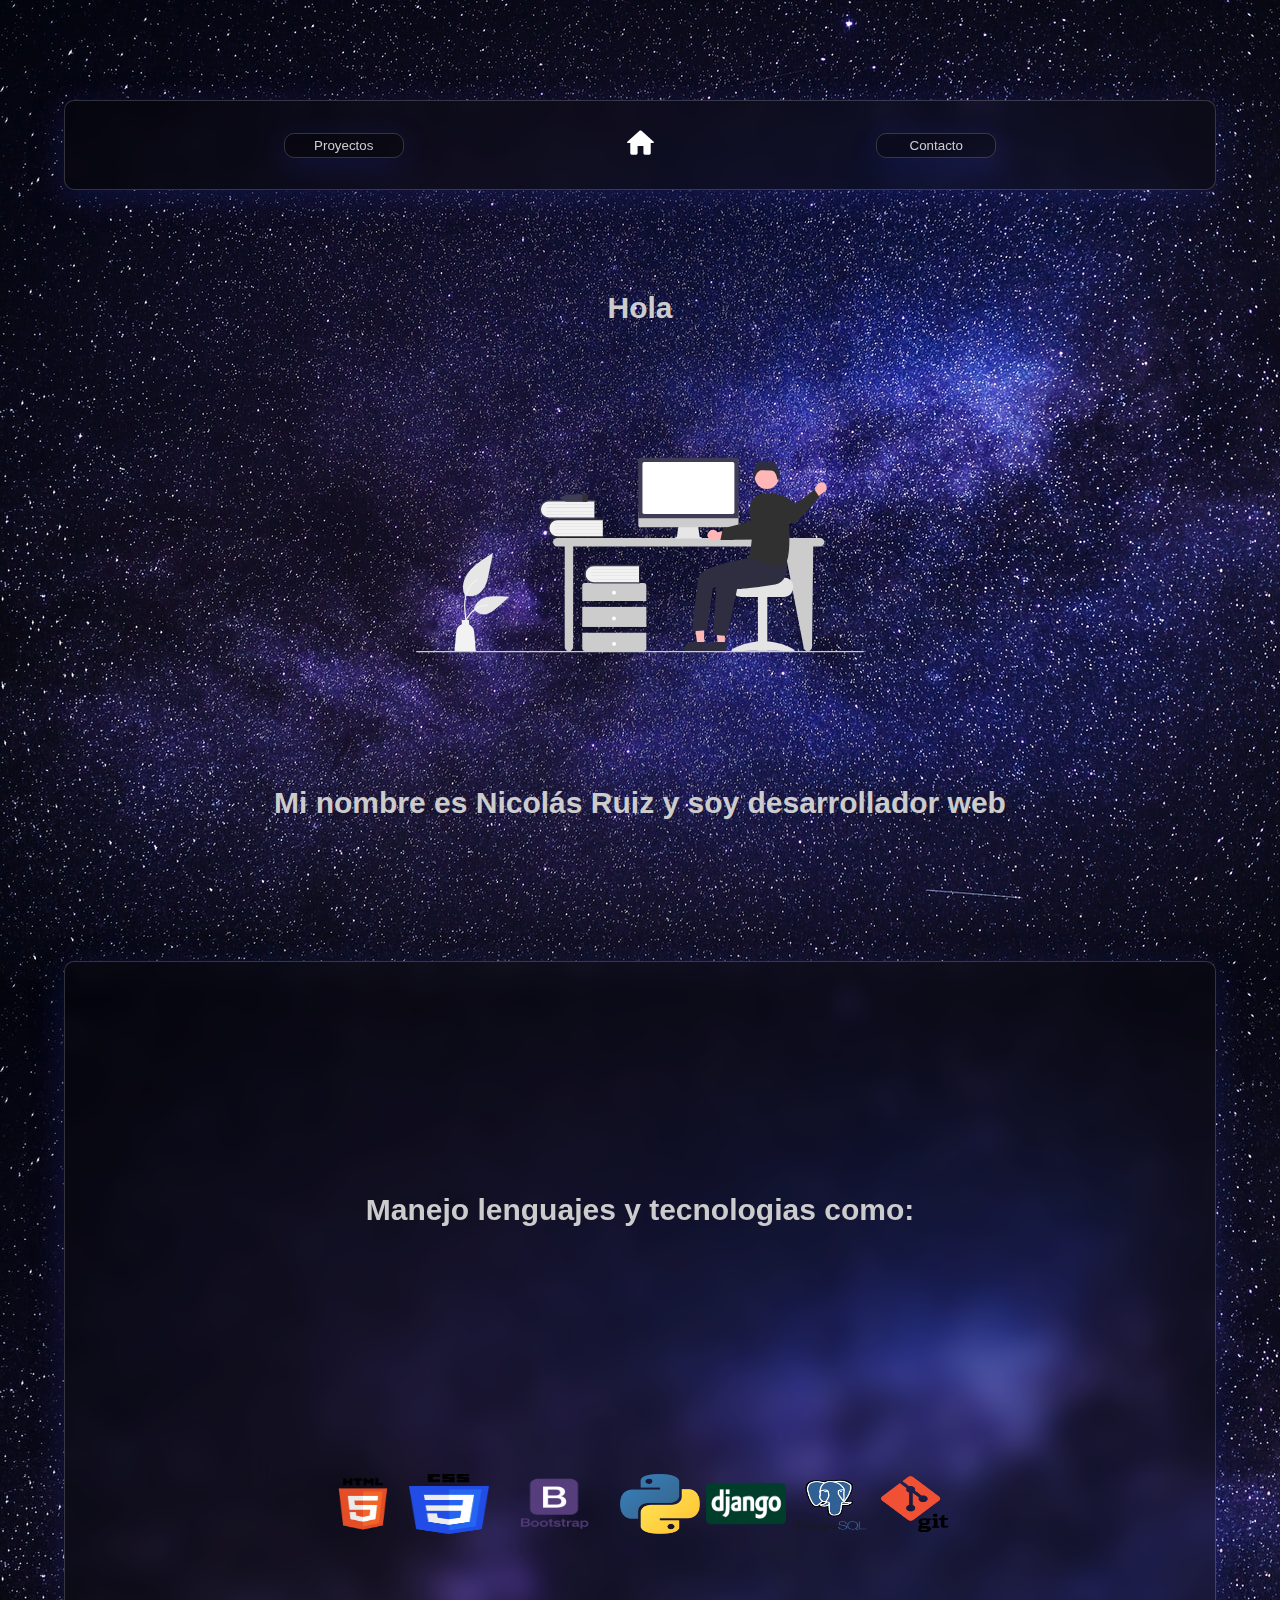
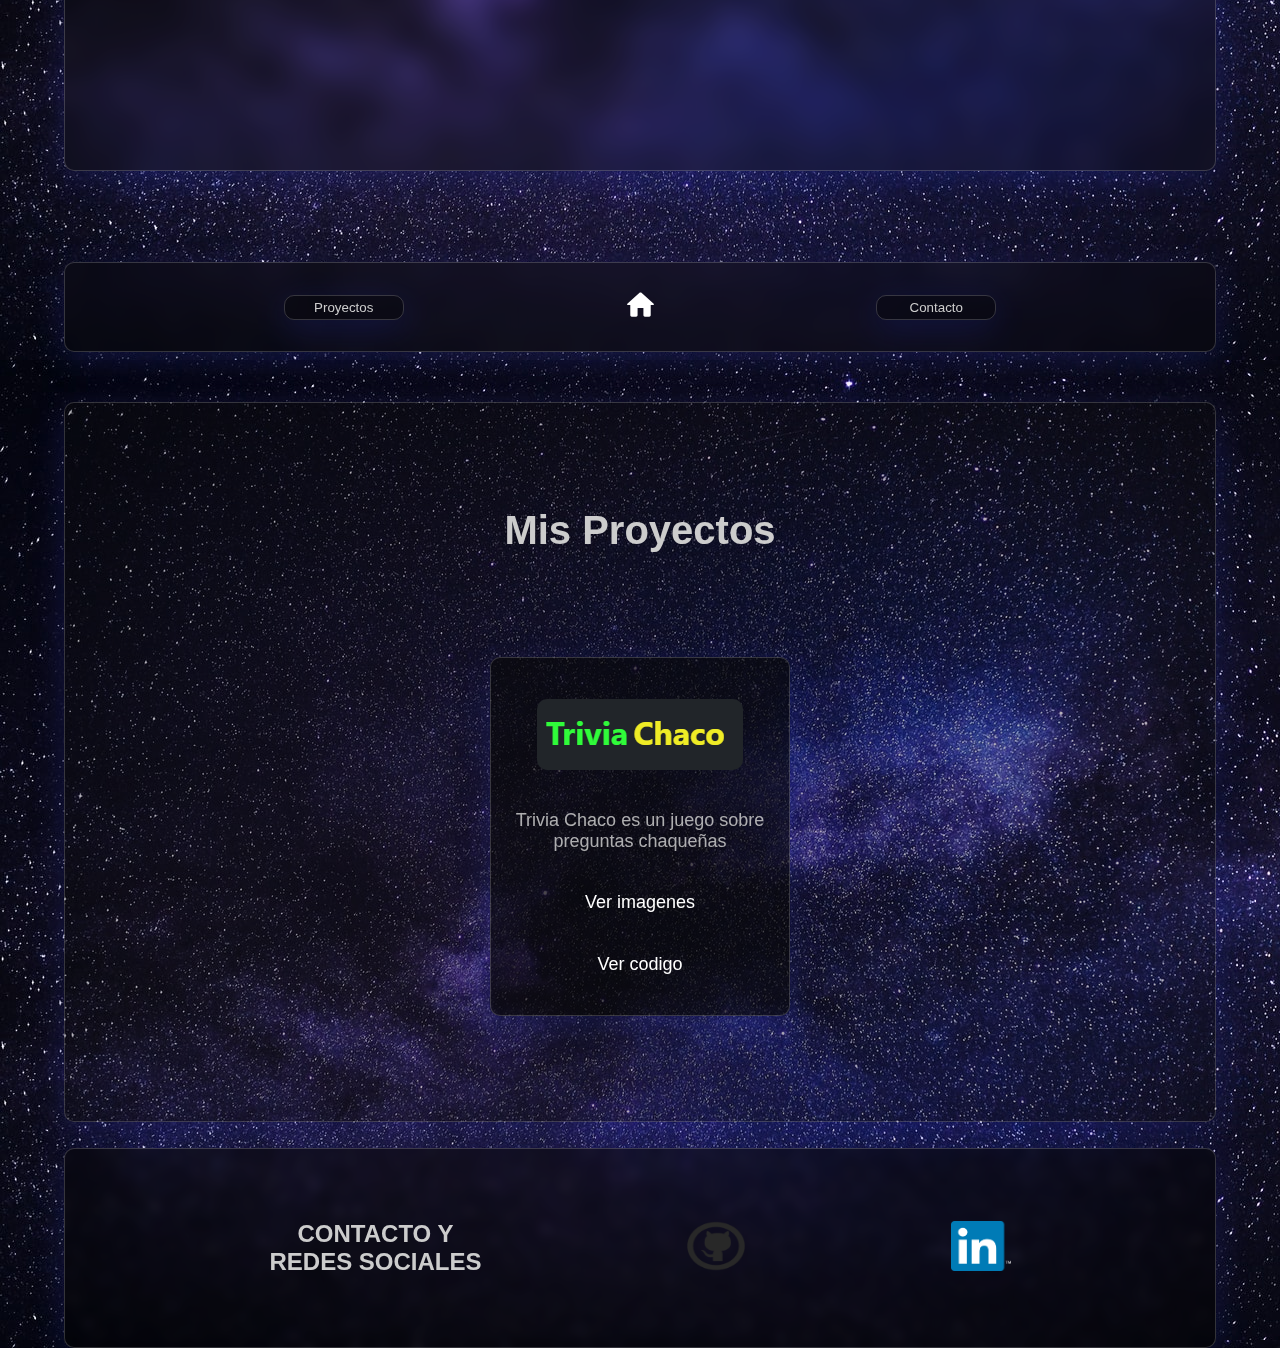
<file: index.html>
<!DOCTYPE html>
<html lang="es">
<head>
    <meta charset="UTF-8">
    <meta http-equiv="X-UA-Compatible" content="IE=edge">
    <meta name="viewport" content="width=device-width, initial-scale=1.0">
    <title>Nicolás Ruiz - Portafolio</title>

    <style>
        *{
    margin:0;
    padding: 0;
    box-sizing: border-box;
}
html{
    scroll-behavior: smooth;
}
body{
    background:url('font.jpg');
    font-family:sans-serif;
    display:flex;
    flex-direction:column;
    align-items: center;
    gap: 1em;
}
header{
    width: 100%;
    height:100vh;
    display:flex;
    flex-direction: column;
    align-items: center;
    justify-content: space-evenly;
}
.text{
color: #ccc;
text-align: center;
font-size: 20px;

}
/* nav */
.container-nav{
    width: 100%;
    display: flex;
    flex-direction:column;
    align-items: center;
}

nav{
    width:90%;
    height: 10vh;
    display:flex;
    justify-content:space-evenly;
    align-items: center;
    background: rgba( 0, 0, 0, 0.25 );
    box-shadow: 0 8px 32px 0 rgba( 31, 38, 135, 0.37 );
    backdrop-filter: blur( 12px );
    -webkit-backdrop-filter: blur( 12px );
    border-radius: 10px;
    border: 1px solid rgba( 255, 255, 255, 0.18 );
    position: sticky;
    top: 0;
    margin:20px 0;
}
nav button{
    width: 120px;
    height: 25px;
    background: rgba(27, 25, 25, 0);
    box-shadow: 0 8px 32px 0 rgba( 31, 38, 135, 0.37 );
    backdrop-filter: blur( 12px );
    -webkit-backdrop-filter: blur( 12px );
    border-radius: 10px;
    border: 1px solid rgba( 255, 255, 255, 0.18 );
    }
nav button a{
    text-decoration: none;
    color:#ccc;
}
nav button:hover{
    transition:400ms;
    letter-spacing:.5px;
    box-shadow: 0 0 4px 0 rgba(231, 231, 236, 0.418);
}
.icon-home{
    width:35px;
    height:40px;
}

/* section */
#container-home{
    width:90%;
    height: 100vh;
    display:flex;
    align-items: center;
    justify-content: space-evenly;
    flex-wrap:wrap;
    gap: 2px;

}
.img-home{
    width:35%;
    height:300px;
}
.card-home{
    text-align: center;
    color: #ccc;
    font-size: 20px;
    width:100%;
    height: 90%;
    display: flex;
    flex-direction:column;
    align-items: center;
    justify-content: space-evenly;
    background: rgba( 0, 0, 0, 0.2 );
    box-shadow: 0 8px 32px 0 rgba( 31, 38, 135, 0.37 );
    backdrop-filter: blur( 12px );
    -webkit-backdrop-filter: blur( 12px );
    border-radius: 10px;
    border: 1px solid rgba( 255, 255, 255, 0.18 );
}
.card-img{
    width:80px;
    height:60px;
}
.card-img-bootstrap{
    margin-bottom:-15px;
    width: 120px;
    height:90px;
}

/* projects */
#container-projects{
    width:100%;
    height:100vh;
    display: flex;
    flex-direction:column;
    align-items: center;
    justify-content:space-evenly;
}
.container-nav-projects{
    width: 100%;
    height:150px;
    display: flex;
    justify-content:center;

}
.container-cards-projects{
    width:90%;
    height:80vh;
    background: rgba( 13, 12, 12, 0.3 );
    box-shadow: 0 8px 32px 0 rgba( 31, 38, 135, 0.37 );
    backdrop-filter: blur( .5px );
    -webkit-backdrop-filter: blur( .5px );
    border-radius: 10px;
    border: 1px solid rgba( 255, 255, 255, 0.18 );
    color: #ccc;
    font-size: 20px;
    display:flex;
    flex-direction:column;
    align-items: center;
    justify-content: space-evenly;
}
.projects-card{
    color: rgb(255, 255, 255);
    font-size:18px;
    width: 300px;
    height:50%;
    display:flex;
    flex-direction:column;
    align-items: center;
    justify-content: space-evenly;
    background: rgba( 6, 6, 6, 0.45 );
    box-shadow: 0 8px 32px 0 rgba( 31, 38, 135, 0.37 );
    backdrop-filter: blur( 6.5px );
    -webkit-backdrop-filter: blur( 6.5px );
    border-radius: 10px;
    border: 1px solid rgba( 255, 255, 255, 0.18 );
    text-align: center;
}
.img-projects-card{
    border-radius: 10px;
}
.projects-card p{
    color: rgba(204, 204, 204, 0.849);
}
.projects-card a{
    text-decoration: none;
    color:#fff;
}
.projects-card a:hover{
    letter-spacing: 2px;
    transition: 60ms;
}

/* contacto */

footer{
    width:90%;
    height:200px;
    background: rgba( 0, 0, 0, 0.45 );
    box-shadow: 0 8px 32px 0 rgba( 31, 38, 135, 0.37 );
    backdrop-filter: blur( 5.5px );
    -webkit-backdrop-filter: blur( 5.5px );
    border-radius: 10px;
    border: 1px solid rgba( 255, 255, 255, 0.18 );
    color:#ccc;
    font-size: 16px;
    text-align: center;
    display:flex;
    align-items: center;
    justify-content: space-evenly;
}
.img-contact{
    width:60px;
    height:50px;
}

    </style>
</head>
<body>
    <header>
            <nav>
                <button><a href="#container-projects">Proyectos</a></button>
                <a href="#"><img class="icon-home" src="icon-home.svg" alt=""></a>
                <button><a href="#container-contact">Contacto</a></button>
            </nav>
            <div class="text"><h2><b>Hola</b></h2></div>
        <img class="img-home" src="undraw_Coding_re_iv62.svg" alt="">
        <div class="text">
            <h2>Mi nombre es <b>Nicolás Ruiz</b> y soy <b>desarrollador web</b></h2>
        </div>
    </header>    
        <section id="container-home">
            <div class="card-home">
                
                <h2>Manejo lenguajes y tecnologias como: </h2>
                <div class="card-images">
                    <img src="logo-html5.png" alt="" class="card-img">
                    <img src="logo-css3.png" alt="" class="card-img">
                    <img src="logo-bootstrap.png" alt="" class="card-img card-img-bootstrap">
                    <img src="logo-python.png" alt="" class="card-img">
                    <img src="django-logo.png" alt="" class="card-img">
                    <img src="logo-postgresql.png" alt="" class="card-img">
                    <img src="logo-git.png" alt="" class="card-img">
                </div>
            </div>
        </section>
    
    <aside id="container-projects">
        <div class="container-nav-projects">
            <nav>
                <button><a href="#container-projects">Proyectos</a></button>
                <a href="#"><img class="icon-home" src="icon-home.svg" alt=""></a>
                <button><a href="#container-contact">Contacto</a></button>
            </nav>
        </div>
        <div class="container-cards-projects">
            <h1>Mis Proyectos</h1>
            <div class="projects-card">
                <img class="img-projects-card" src="proyecto-trivia-chaco.png" alt="">
                <p>Trivia Chaco es un juego sobre preguntas chaqueñas</p>
                <a href="trivia-chaco-img.html" target="_blank">Ver imagenes</a>
                <a href="https://github.com/nicolaskruiz/TriviaChaco---Django.git" target="_blank">Ver codigo</a>
            </div>
        </div>
    </aside>
    <footer id="container-contact">
        <h2>CONTACTO Y <br> REDES SOCIALES</h2>
        <a href="https://github.com/nicolaskruiz" target="_blank"><img class="img-contact" src="github-icon.png" alt=""></a>
        <a href="https://www.linkedin.com/in/nicolas-k-ruiz-2bb3551b7/" target="_blank"><img class="img-contact" src="linkedin.png" alt=""></a>
    </footer>
<body>
    
</body>
</html>
</file>
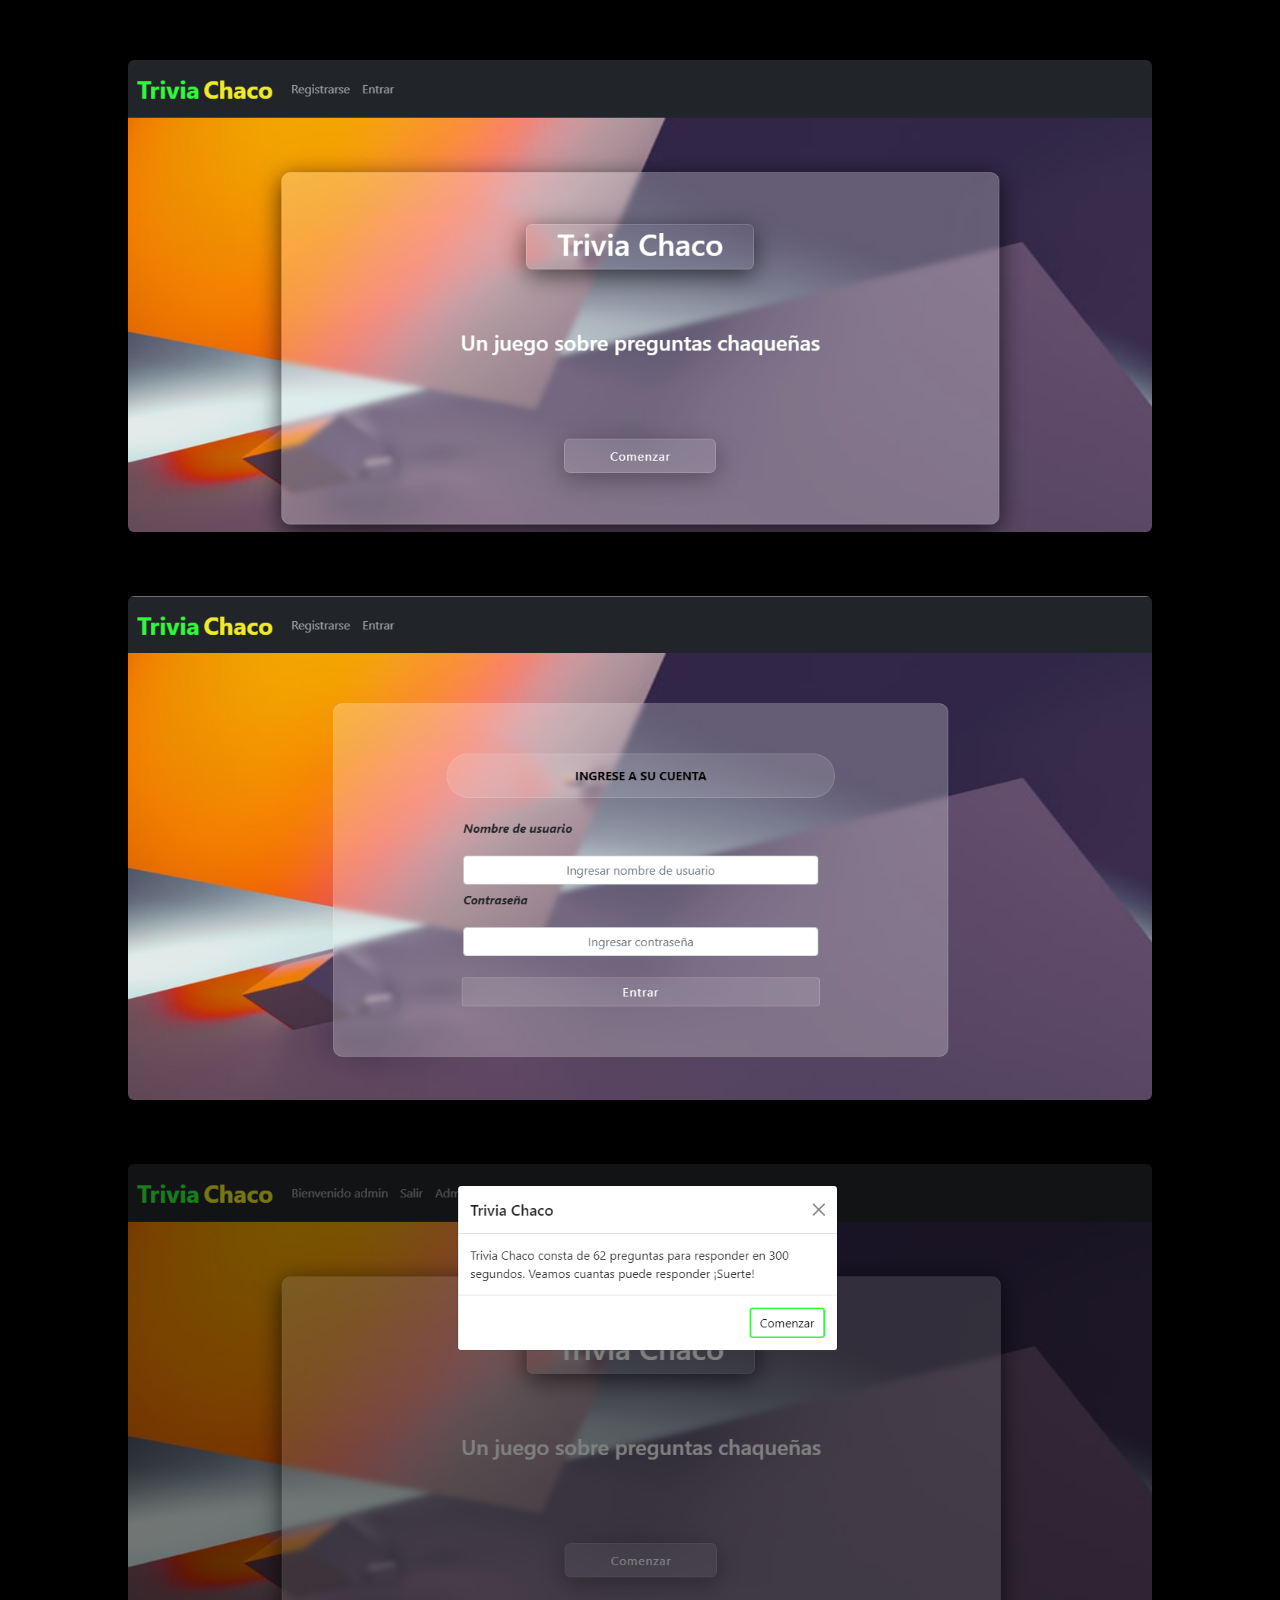
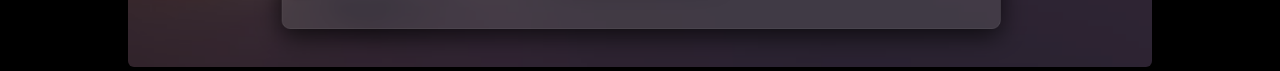
<file: trivia-chaco-img.html>
<!DOCTYPE html>
<html lang="es">
<head>
    <meta charset="UTF-8">
    <meta http-equiv="X-UA-Compatible" content="IE=edge">
    <meta name="viewport" content="width=device-width, initial-scale=1.0">
    <title>Trivia Chaco - Imagenes</title>
    <style>
        *{
            margin: 0;
            padding:0;
            box-sizing: border-box;
        }
        body{
            background: #000;
        }
        img{
            width:100%;
            border-radius:6px ;
        }
        .container{
            padding: 60px 0;
            width:100%;
            height: 100vh;
            display:flex;
            align-items: center;
            justify-content: space-evenly;
            flex-wrap: wrap;
            gap: 60px;
        }
        .card{
            width:80%;

        }
    </style>
</head>
<body>
    <div class="container">
        <div class="card"><img src="TC-HOME.png" alt=""></div>
        <div class="card"><img src="TC-REGISTRO.png" alt=""></div>
        <div class="card"><img src="TC-GAME.png" alt=""></div>
    </div>
</body>
</html>
</file>
